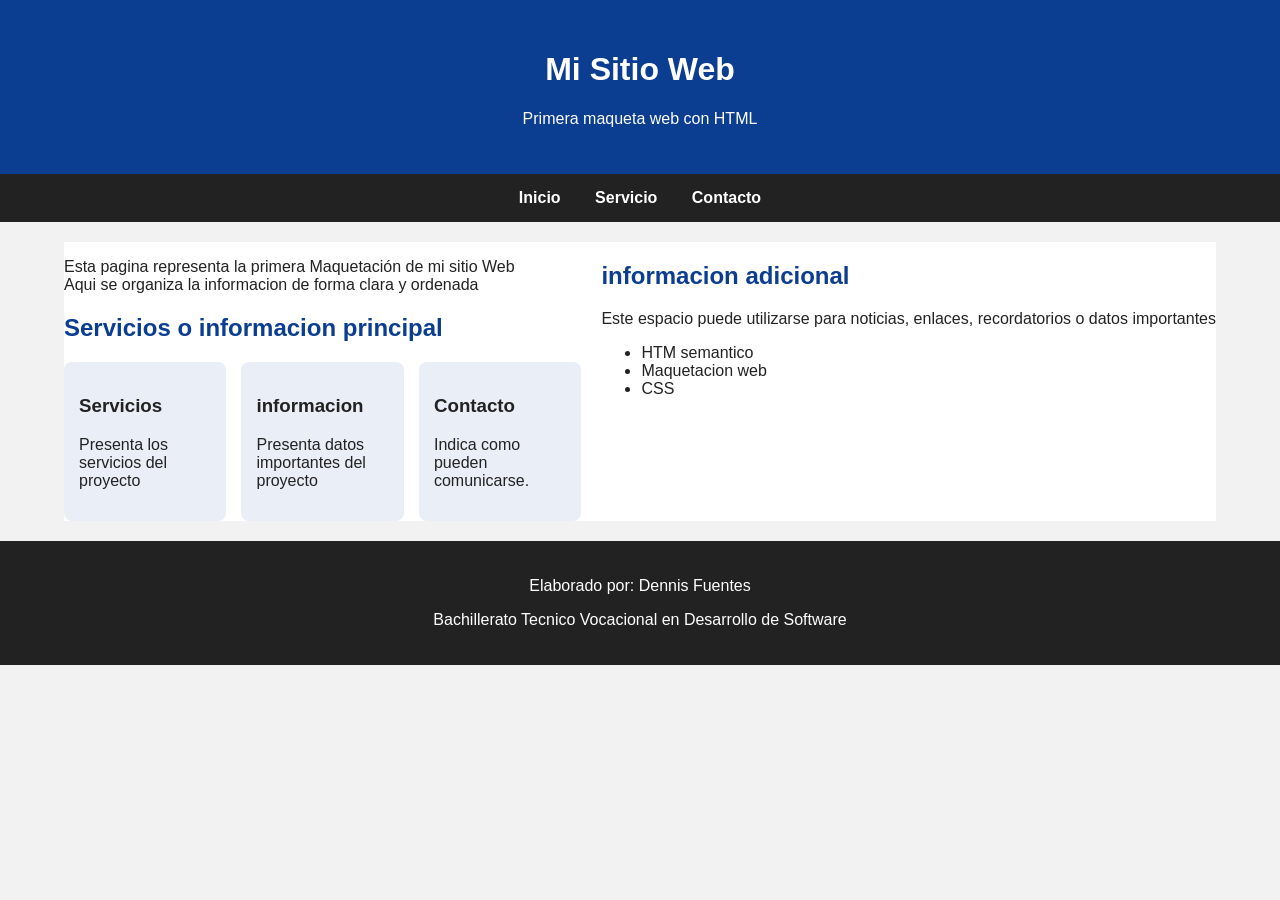
<file: Mi_Sitio_Web/index.html>
<!DOCTYPE html>
<html lang="en">
<head>
    <meta charset="UTF-8">
    <meta name="viewport" content="width=device-width, initial-scale=1.0">
    <title>Maquetación de mi sitio web</title>
    <!--Vincular el archivo de estilo css-->
    <link rel="stylesheet" href="style.css"
</head>
<body>
    <header class="encabezado">
        <h1>Mi Sitio Web</h1>
        <p>Primera maqueta web con HTML</p> 
</header>
</body>
    <!--encabezado principal del sitio-->
    <nav class="menu">
        <a href="inicio.html">Inicio</a>
        <a href="Servicios.html">Servicio</a>
        <a href="Contacto.html">Contacto</a>
    </nav>
    <!--contenedor general de la maquetacion-->
    <div class="contenedor">
        <!--Contenido principal de la pagina-->
        <main class="contenido-principal">
            <section id="Inicio" class="Seccion">
                <p>
                    Esta pagina representa la primera Maquetación de mi sitio Web<br>
                    Aqui se organiza la informacion de forma clara y ordenada
                </p>
            </section>
        </section id="Servicios" class="Seccion">
        <h2>Servicios o informacion principal</h2>
        <!--contenedor de carpetas-->
        <div class="tarjetas">
            <!--primera tarjeta-->
            <article class="tarjeta">
            <h3>Servicios</h3>
            <p>Presenta los servicios del proyecto</p>
            </article>
            <!--Segunda tarjeta-->
            <article class="tarjeta">
                <h3>informacion</h3>
                <p>Presenta datos importantes del proyecto</p>
            </article>
            <!--tercera tarjeta-->
            <article class="tarjeta">
                <h3>Contacto</h3>
                <p>Indica como pueden comunicarse.</p>
            </article>
        </div>
        </main>
        <!--barra lateral con informacion adicional-->
        <aside class="Barra-lateral">
            <h2>informacion adicional</h2>
            <p>Este espacio puede utilizarse para noticias, enlaces, recordatorios o datos importantes
            </p>
            <ul>
                <li>HTM semantico</li>
                <li>Maquetacion web</li>
                <li>CSS</li>

            </ul>
        </aside>
    </div>
    <!--Pie de pagina-->
    <footer id="Contacto" class="pie">
        <p>Elaborado por: Dennis Fuentes</p>
        <p>Bachillerato Tecnico Vocacional en Desarrollo de Software</p>
    </footer>
</html>
</file>
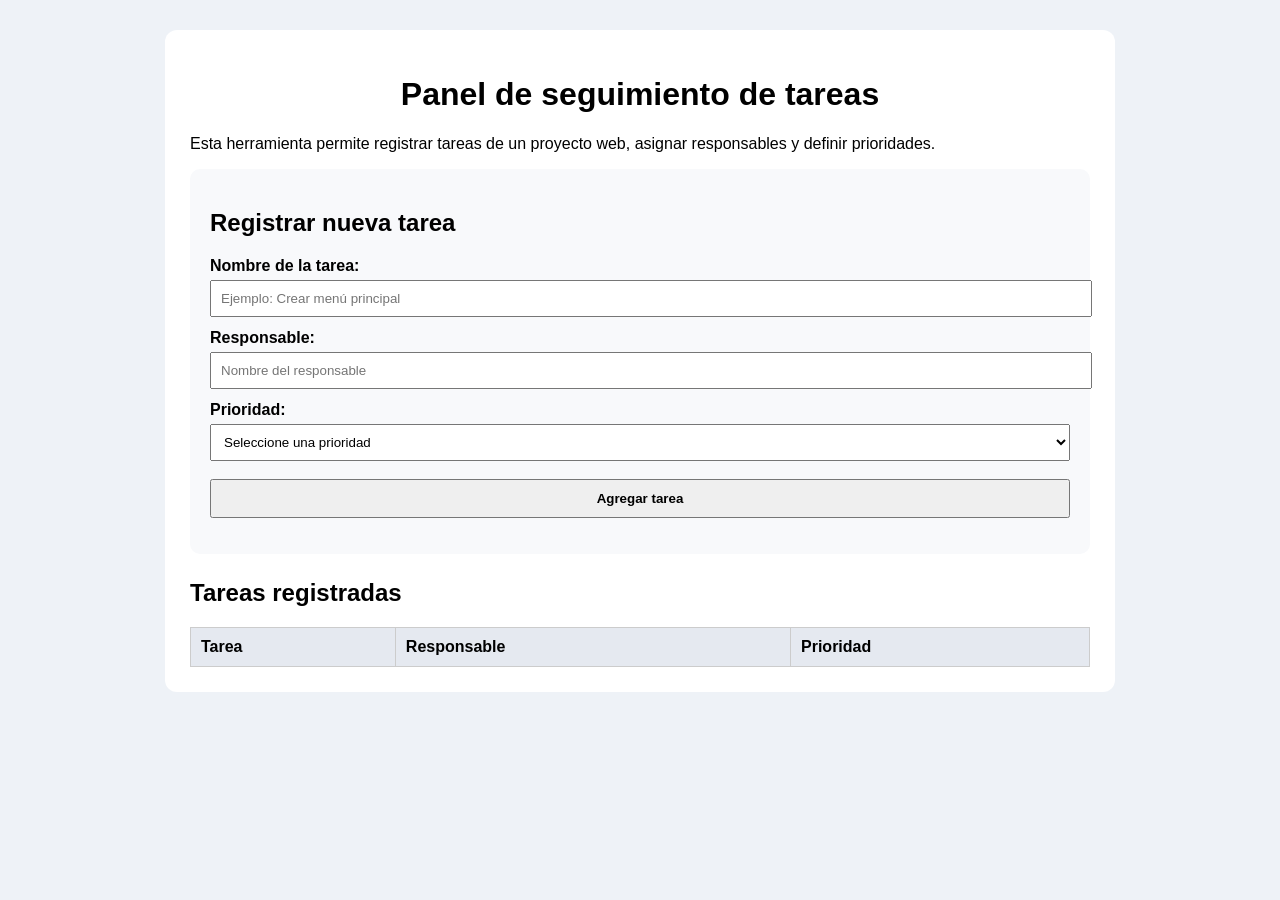
<file: nose/index.html>
<!DOCTYPE html>
<html lang="es">
<head>
    <meta charset="UTF-8">
    <title>Panel de tareas</title>
    <link rel="stylesheet" href="style.css">
</head>
<body>
    <main class="contenedor">
        <h1>Panel de seguimiento de tareas</h1>
        <p>
            Esta herramienta permite registrar tareas de un proyecto web,
            asignar responsables y definir prioridades.
        </p>
        <section class="formulario">
            <h2>Registrar nueva tarea</h2>
            <form id="formTarea">
                <label for="tarea">Nombre de la tarea:</label>
                <input type="text" id="tarea" placeholder="Ejemplo: Crear menú principal">
                <label for="responsable">Responsable:</label>
                <input type="text" id="responsable" placeholder="Nombre del responsable">
                <label for="prioridad">Prioridad:</label>
                <select id="prioridad">
                    <option value="">Seleccione una prioridad</option>
                    <option value="Alta">Alta</option>
                    <option value="Media">Media</option>
                    <option value="Baja">Baja</option>
                </select>
                <button type="submit">Agregar tarea</button>
            </form>
            <p id="mensaje"></p>
        </section>
        <section class="listado">
            <h2>Tareas registradas</h2>
            <table>
                <thead>
                    <tr>
                        <th>Tarea</th>
                        <th>Responsable</th>
                        <th>Prioridad</th>
                    </tr>
                </thead>
                <tbody id="tablaTareas">
                    <!-- Aquí aparecerán las tareas agregadas con JavaScript -->
                </tbody>
            </table>
        </section>
    </main>
    <script src="script.js"></script>
</body>
</html>
</file>
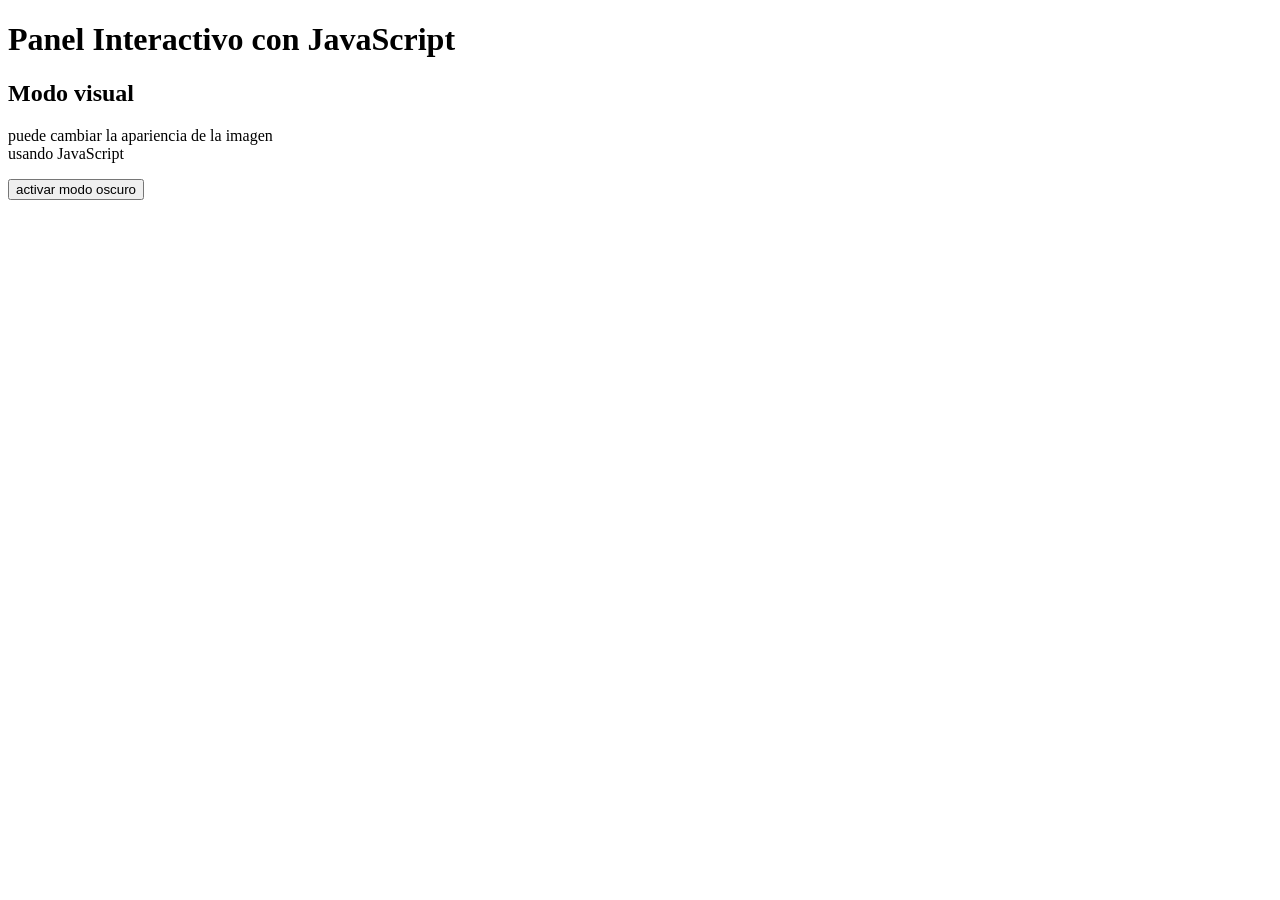
<file: practica de js/index.html>
<!DOCTYPE html>
<html lang="en">
<head>
    <meta charset="UTF-8">
    <meta name="viewport" content="width=device-width, initial-scale=1.0">
    <title>Prueba JavaScript</title>
</head>
<body>
    <header class="encabezado">
        <h1>Panel Interactivo con JavaScript</h1>        
    </header>
    <main class="contenedor">
        <section class="tarjeta">
            <h2>Modo visual</h2>
            <p>puede cambiar la apariencia de la imagen<br>
            usando JavaScript</p>
            <button id="btnModo">
                 activar modo oscuro
            </button>
               

        </section>
    </main>
</body>
</html>
</file>
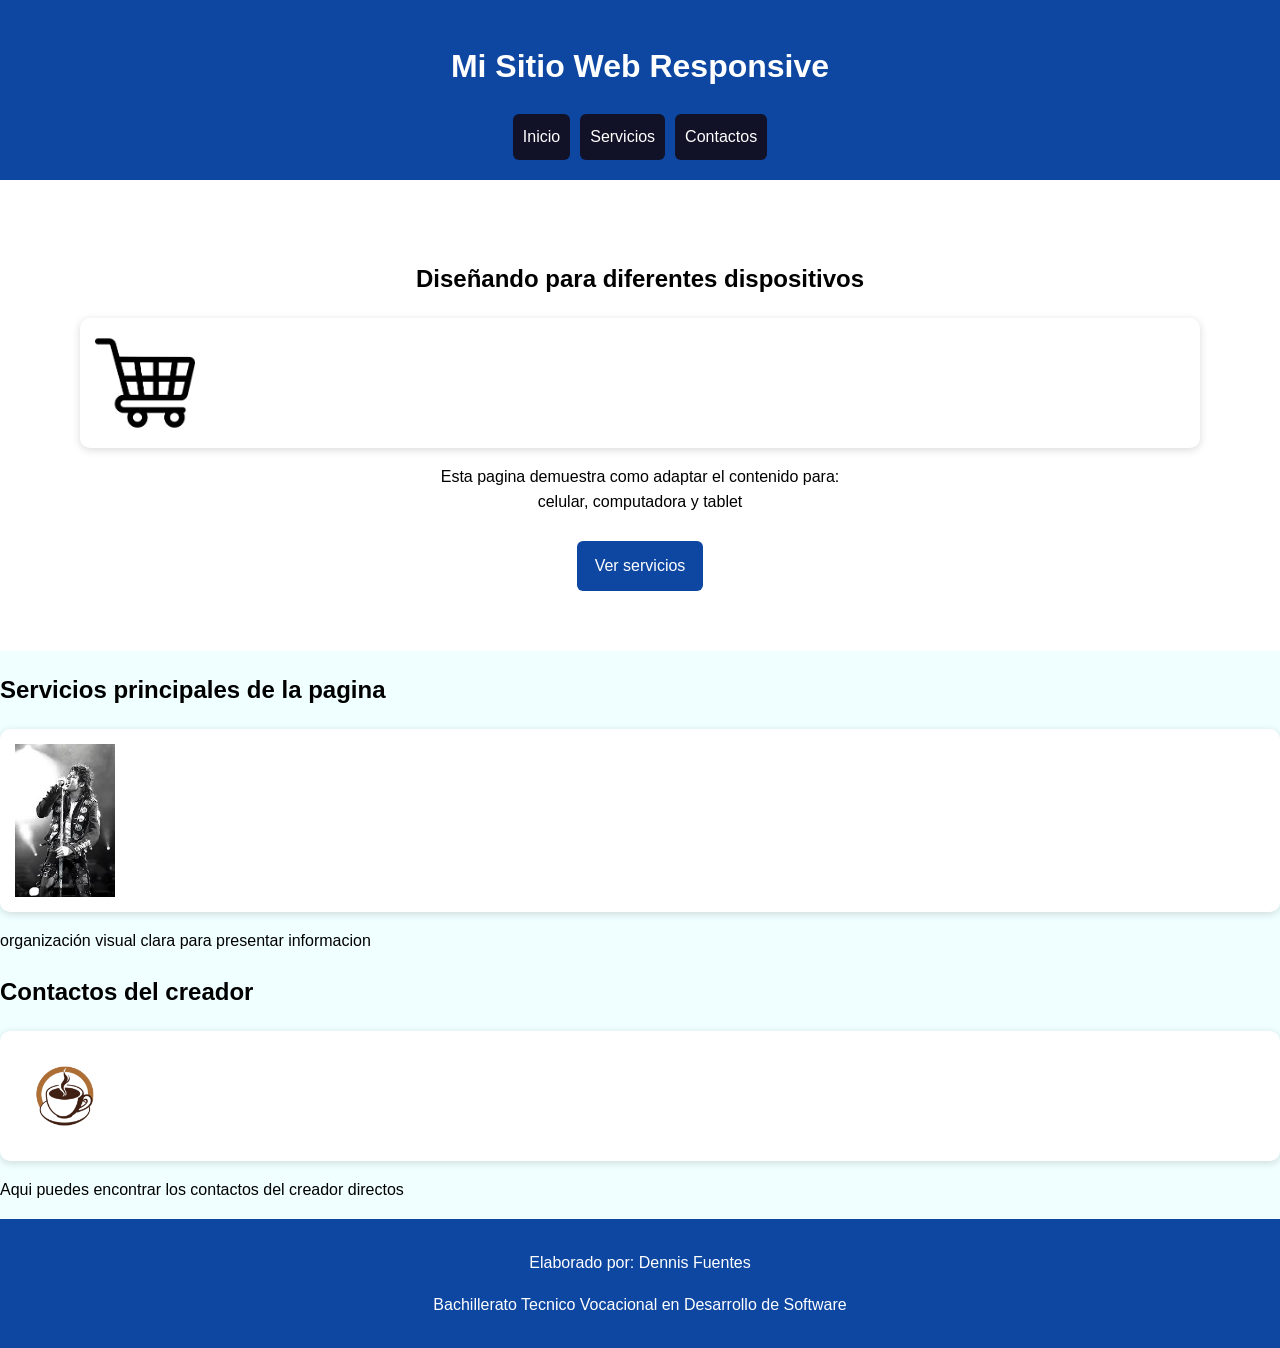
<file: Practicas_responsive/Index.html>
<!DOCTYPE html>
<html lang="en">
<head>
    <meta charset="UTF-8">
    <meta name="viewport" content="width=device-width, initial-scale=1.0">
    <title>Diseño Responsive</title>
    <link rel="stylesheet" href="Estilos/Estilo-index.css">
</head>

<body>
    <header class="encabezado">
        <h1>Mi Sitio Web Responsive</h1>
        <nav aria-label="Navegación principal">
            <a href="#inicio">Inicio</a>
            <a href="#servicios">Servicios</a>
            <a href="Contactos">Contactos</a>
        </nav>
    </header>
    <main>
        <section id="inicio" class="hero">
            <h2>Diseñando para diferentes dispositivos</h2>
            <div class="contenedor de tarjetas">
                <article class="tarjeta">
                    <img src="imagenes/images (1).png" alt="Imagen de un carrito de supermercado">
                </article>
            </div>

            <p>Esta pagina demuestra como adaptar el contenido para:<br> celular, computadora y tablet</p>
            <a class="boton" href="#Servicios">Ver servicios</a>
        </section>
        <section id="Servicios" class="comun">
            <h2>Servicios principales de la pagina</h2>
            <div class="Contenedor de tarjetas">
                <article class="tarjeta">
                    <img src="imagenes/images (3).jpg"  alt="imagen de Michael Jackson">
                </article>
            </div>
            <p>organización visual clara para presentar informacion</p>
        
        </section>
        <section id="Contactos" class="contactos-principales">
            <h2>Contactos del creador</h2>
            <div class="contenedor de tarjetas">
                <article class="tarjeta">
                    <img src="imagenes/collection-of-simple-coffee-cup-logo-designs-isolated-png.webp"  alt="Imagen de una taza de cafe" >
                </article>
            </div>            
            <p>Aqui puedes encontrar los contactos del creador directos</p>
            
        </section>

    </main>
</body>
 <footer id="Contacto" class="pie">
        <p>Elaborado por: Dennis Fuentes</p>
        <p>Bachillerato Tecnico Vocacional en Desarrollo de Software</p>
    </footer>
</html>
</file>
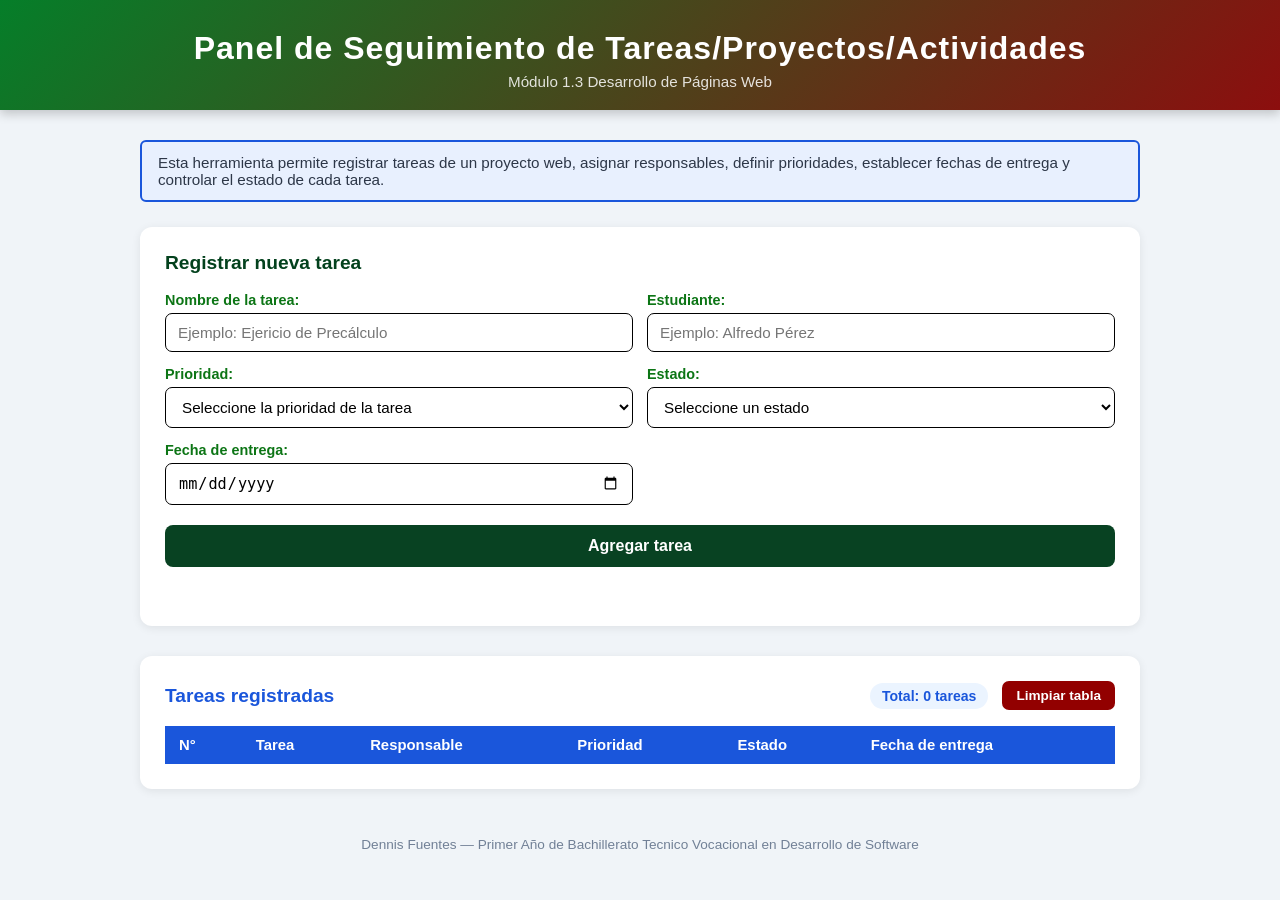
<file: Tarea_28_05_2026/index.html>
<!DOCTYPE html>
<html lang="es">
<head>
    <meta charset="UTF-8">
    <meta name="viewport" content="width=device-width, initial-scale=1.0">
    <title>Panel de Seguimiento de Tareas</title>
    <link rel="stylesheet" href="style.css">
</head>
<body>
    <header class="encabezado">
        <h1>Panel de Seguimiento de Tareas/Proyectos/Actividades</h1>
        <p class="subtitulo">Módulo 1.3 Desarrollo de Páginas Web</p>
    </header>

    <main class="contenedor">
        <p class="descripcion">
            Esta herramienta permite registrar tareas de un proyecto web, asignar responsables,
            definir prioridades, establecer fechas de entrega y controlar el estado de cada tarea.
        </p>

        <!-- Formulario de registro -->
        <section class="formulario">
            <h2> Registrar nueva tarea</h2>
            <div class="campos">
                <div class="campo-grupo">
                    <label for="tarea">Nombre de la tarea:</label>
                    <input type="text" id="tarea" placeholder="Ejemplo: Ejericio de Precálculo">
                </div>
                <div class="campo-grupo">
                    <label for="responsable">Estudiante:</label>
                    <input type="text" id="responsable" placeholder="Ejemplo: Alfredo Pérez">
                </div>
                <div class="campo-grupo">
                    <label for="prioridad">Prioridad:</label>
                    <select id="prioridad">
                        <option value="">Seleccione la prioridad de la tarea</option>
                        <option value="Alta">Alta</option>
                        <option value="Media">Media</option>
                        <option value="Baja">Baja</option>
                    </select>
                </div>
                <div class="campo-grupo">
                    <label for="estado">Estado:</label>
                    <select id="estado">
                        <option value="">Seleccione un estado</option>
                        <option value="Pendiente">Pendiente</option>
                        <option value="En proceso">En proceso</option>
                        <option value="Finalizada">Finalizada</option>
                    </select>
                </div>
                <div class="campo-grupo">
                    <label for="fecha">Fecha de entrega:</label>
                    <input type="date" id="fecha">
                </div>
            </div>
            <button id="btnAgregar" type="button"> Agregar tarea</button>
            <p id="mensaje"></p>
        </section>

        <!-- Listado de tareas -->
        <section class="listado">
            <div class="listado-encabezado">
                <h2> Tareas registradas</h2>
                <div class="controles">
                    <span id="contador" class="contador">Total: 0 tareas</span>
                    <button id="btnLimpiar" type="button">Limpiar tabla</button>
                </div>
            </div>
            <div class="tabla-contenedor">
                <table>
                    <thead>
                        <tr>
                            <th>N°</th>
                            <th>Tarea</th>
                            <th>Responsable</th>
                            <th>Prioridad</th>
                            <th>Estado</th>
                            <th>Fecha de entrega</th>
                        </tr>
                    </thead>
                    <tbody id="tablaTareas">
                        <!-- Las tareas se agregan dinámicamente con JavaScript -->
                    </tbody>
                </table>
            </div>
        </section>
    </main>

    <footer class="pie">
        <p>Dennis Fuentes — Primer Año de Bachillerato Tecnico Vocacional en Desarrollo de Software</p>
    </footer>

    <script src="script.js"></script>
</body>
</html>
</file>
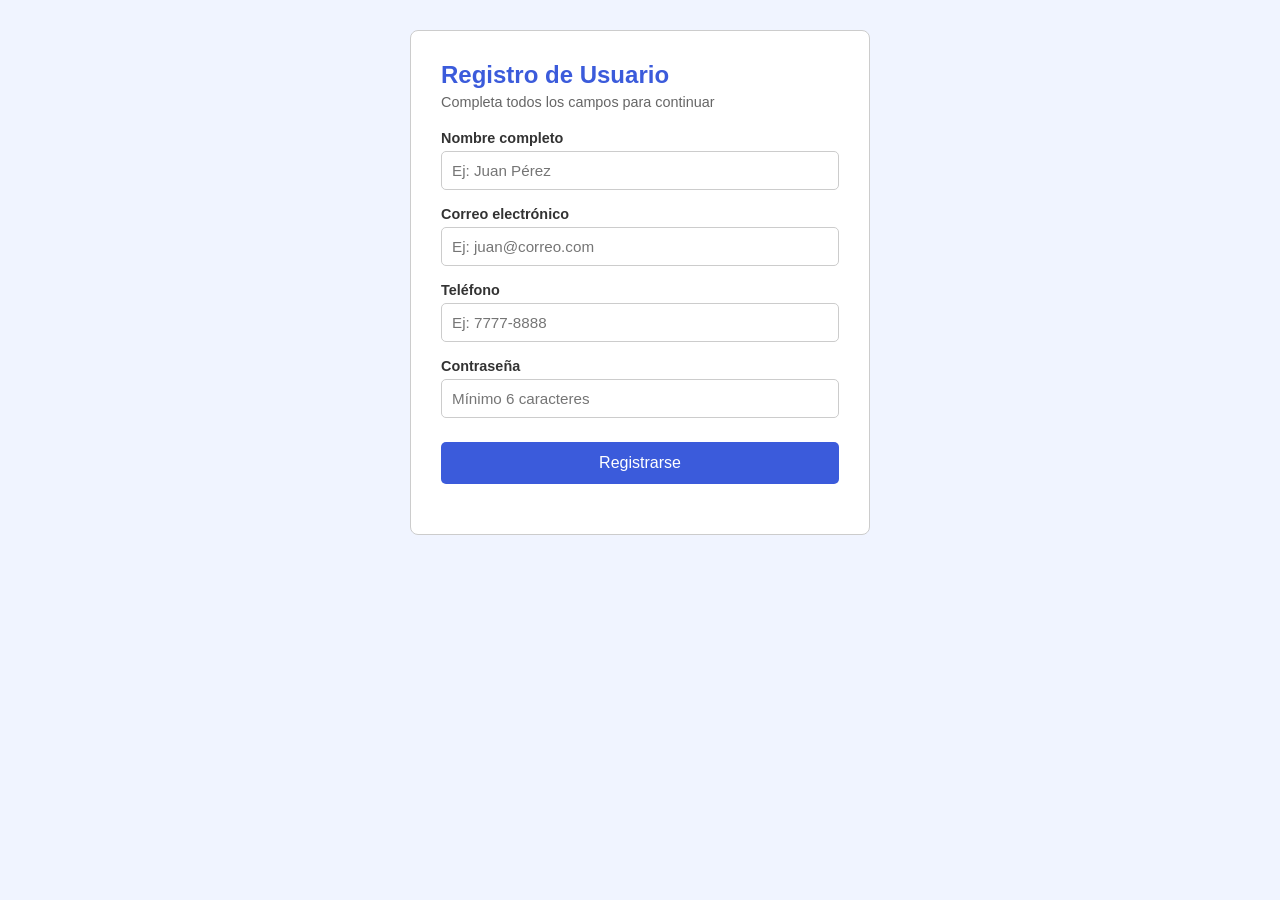
<file: Trabajo_01_06_2026/index.html>
<!DOCTYPE html>
<html lang="es">
<head>
  <meta charset="UTF-8" />
  <meta name="viewport" content="width=device-width, initial-scale=1.0"/>
  <title>Formulario de Registro</title>
  <link rel="stylesheet" href="style.css" />
</head>
<body>

  <div class="container">
    <h1>Registro de Usuario</h1>
    <p class="subtitle">Completa todos los campos para continuar</p>

    <form id="registroForm" novalidate>

      <div class="campo">
        <label for="nombre">Nombre completo</label>
        <input type="text" id="nombre" placeholder="Ej: Juan Pérez" />
        <span class="error" id="errorNombre"></span>
      </div>

      <div class="campo">
        <label for="correo">Correo electrónico</label>
        <input type="email" id="correo" placeholder="Ej: juan@correo.com" />
        <span class="error" id="errorCorreo"></span>
      </div>

      <div class="campo">
        <label for="telefono">Teléfono</label>
        <input type="tel" id="telefono" placeholder="Ej: 7777-8888" />
        <span class="error" id="errorTelefono"></span>
      </div>

      <div class="campo">
        <label for="password">Contraseña</label>
        <input type="password" id="password" placeholder="Mínimo 6 caracteres" />
        <span class="error" id="errorPassword"></span>
      </div>

      <button type="submit" id="btnRegistrar">Registrarse</button>

    </form>

    <div class="confirmacion" id="confirmacion"></div>

    <div class="lista-usuarios" id="listaUsuarios"></div>
  </div>

  <script src="script.js"></script>
</body>
</html>
</file>
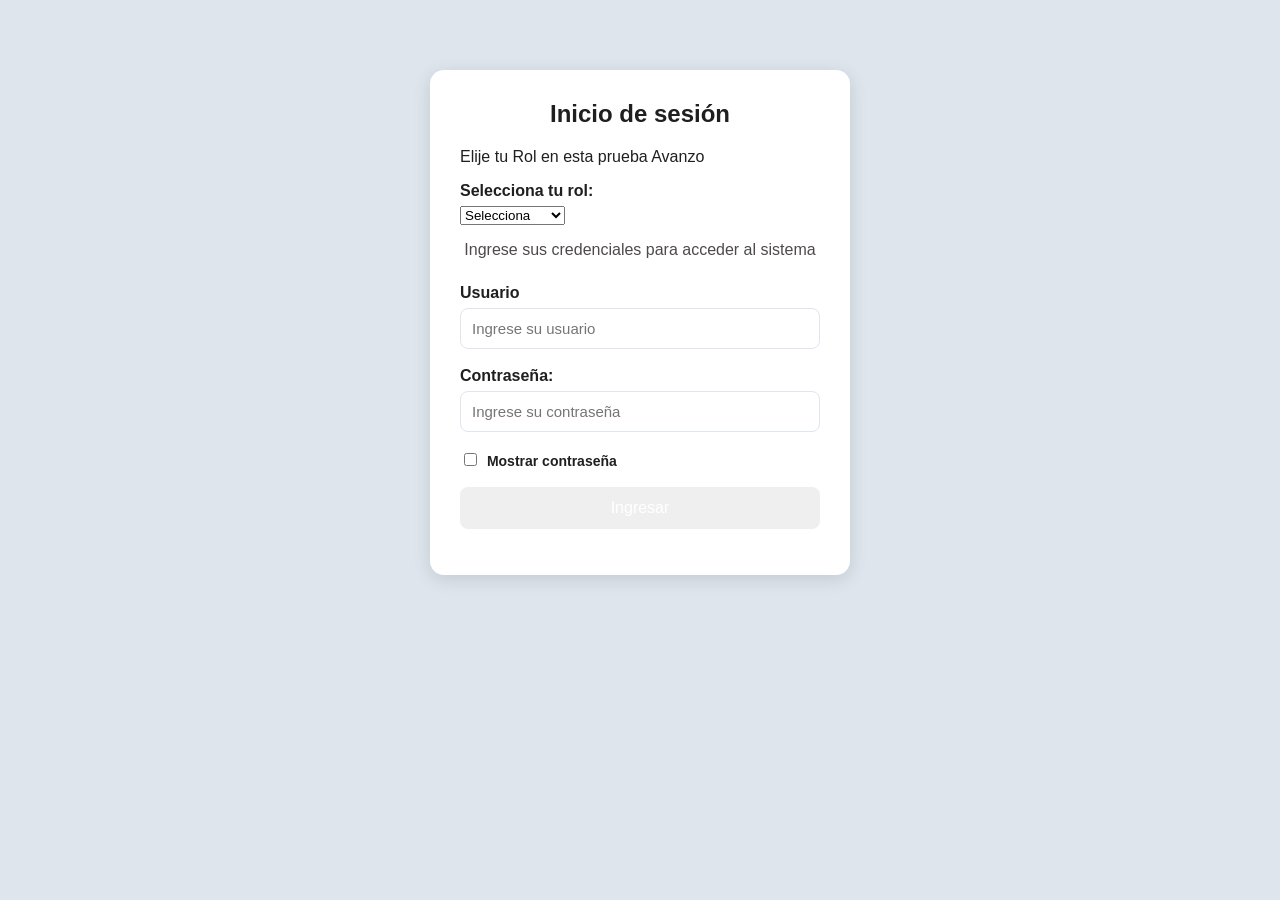
<file: Inicio_de_sesion/inicioLogin.html>
<!DOCTYPE html>
<html lang="en">
<head>
    <meta charset="UTF-8">
    <meta name="viewport" content="width=device-width, initial-scale=1.0">
    <title>Login con DOM</title>
    <link rel="stylesheet" href="estiloLogin.css">
    <script src="scriptLogin.js" defer></script>
</head>
<body>
    <main class="contenedor">
        <section class="login-card" id ="logincard">
            <h1>Inicio de sesión</h1>
              <p> Elije tu Rol en esta prueba Avanzo</p>
            <form action="/procesar" method="post">
            <label for="rol">Selecciona tu rol:</label>
            <select name="rol" id="rol" required>
            <option value="">Selecciona </option>
            <option value="admin">Administrador</option>
            <option value="editor">Estudiante</option>
         <option value="usuario">Docente</option>
  </select>
                </ul>
            </select>
            <p class ="descripción">Ingrese sus credenciales para acceder al sistema</p>
            <!--formulario de acceso-->
            <form id="formLogin">
                <div class="grupo">
                    <label for="usuario">Usuario</label>
                    <input type="text" id="usuario" placeholder="Ingrese su usuario">
                    <small id="errorUsuario" class="error"></small>
                </div>
                <div class="grupo">
                    <label for="clave">Contraseña:</label>
                    <input type="password" id="clave" placeholder="Ingrese su contraseña">
                    <small id="errorClave" class="error"> </small>
                </div>
                <div class="opciones">
                    <label>
                        <input type="checkbox" id="mostrarClave">
                        Mostrar contraseña
                    </label>
                </div>
                <button type="submit">Ingresar</button>
                <p id="mensajeGeneral" class="mensaje"></p>
            </form>
        </section>
        <!--Panel que se mostrará si el usuario ingresa correctamente-->
        <section class="panel oculto" id="panelBienvenida">
            <h2>Acceso concedido</h2>
            <p>Bienvenido/a, <strong id="nombreUsuario"></strong>
            </p>
            <button id="btnCerrarSesion">Cerrar sesión</button>
        </section>
    </main>
    
</body>
</html>
</file>
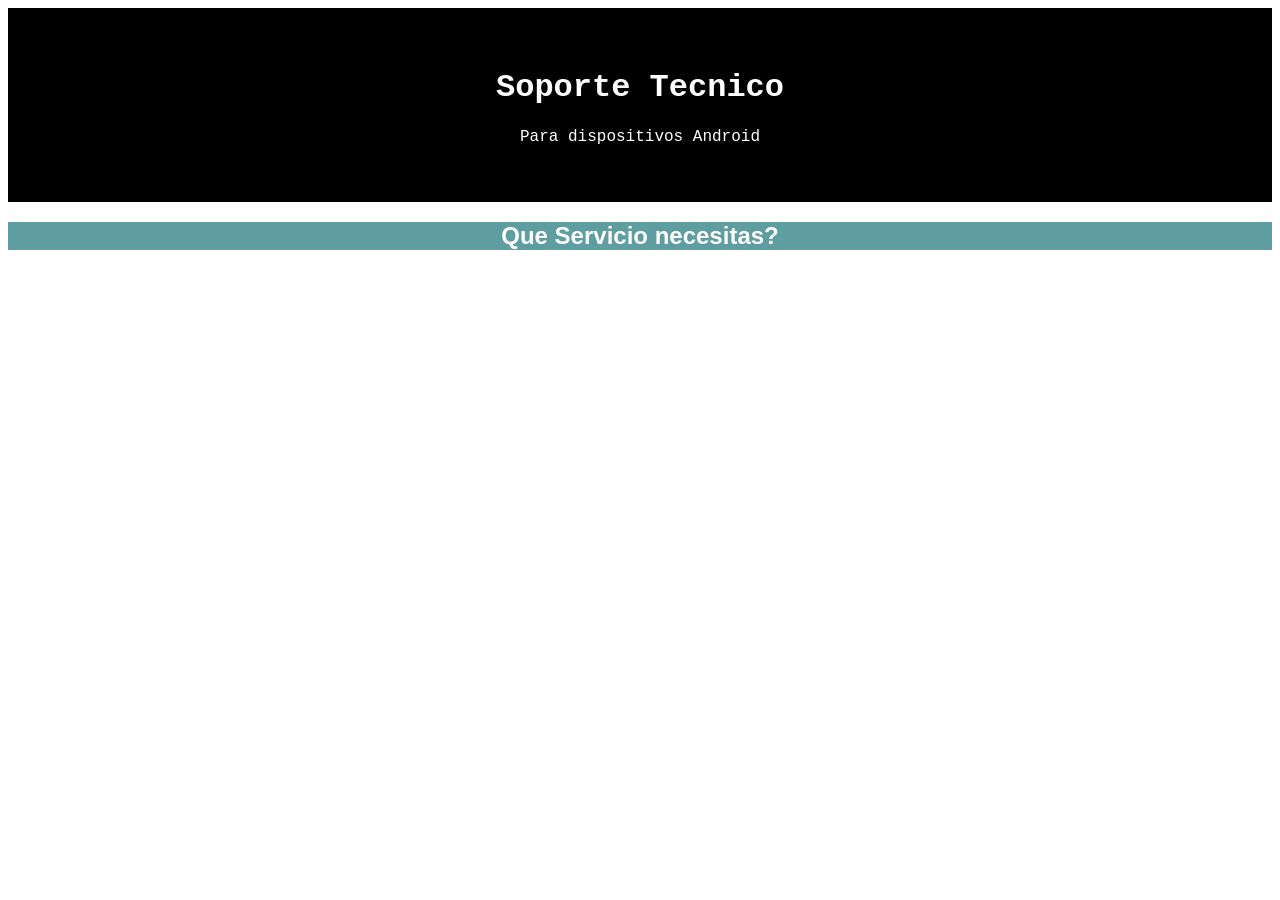
<file: Mi_Sitio_Web/Servicios.html>
<!DOCTYPE html>
<html lang="en">
<head>
    <meta charset="UTF-8">
    <meta name="viewport" content="width=device-width, initial-scale=1.0">
    <title>Servicios</title>
    <link rel="stylesheet" href="style-servicios.css"
</head>
<body>
    <!--encabezado principal-->
    <header class="encabezado-servicios">
        <h1>Soporte Tecnico</h1>
        <p>Para dispositivos Android</p>
    </header>
</body>
<nav>
    <div class="contenedor-servicios">
        <main class="servicios">
            <section id="Servicio" class="seccion">
                <h2>Que Servicio necesitas?</h2>
            </section>
        </main>

    </div>
        
    </div>
</nav>
</html>
</file>
<file: Mi_Sitio_Web/style.css>
/* Estilo general de toda la página */
body {
    margin: 0;
    font-family: Arial, sans-serif;
    background-color: #f2f2f2;
    color: #222;
}

/* Encabezado principal */
.encabezado {
    background-color: #0b3d91;
    color: white;
    text-align: center;
    padding: 30px;
}

/* Menú de navegación */
.menu {
    background-color: #222;
    text-align: center;
    padding: 15px;
}

/* Enlaces del menú */
.menu a {
    color: white;
    text-decoration: none;
    margin: 0 15px;
    font-weight: bold;
}

/* Efecto al pasar el cursor sobre los enlaces */
.menu a:hover {
    text-decoration: underline;
}

/* Contenedor general de la página */
.contenedor {
    width: 90%;
    margin: 20px auto;
    display: flex;
    gap: 20px;
    background-color:white ;
}

/* Área principal del contenido */
.contenido-principal {
    flex: 3;
}

/* Barra lateral */
.barra-lateral {
    flex: 1;
    background-color:white;
    padding: 20px;
    border-radius: 8px;
}

/* Secciones de contenido */
.seccion {
    background-color: red;
    padding: 20px;
    margin-bottom: 20px;
    border-radius: 8px;
}

/* Contenedor de tarjetas */
.tarjetas {
    display: flex;
    gap: 15px;
}

/* Cada tarjeta individual */
.tarjeta {
    background-color: #e9eef7;
    padding: 15px;
    border-radius: 8px;
    flex: 1;
}

/* Títulos secundarios */
h2 {
    color: #0b3d91;
}

/* Pie de página */
.pie {
    background-color: #222;
    color: white;
    text-align: center;
    padding: 20px;
}
</file>
<file: nose/style.css>
body {
    font-family: Arial, sans-serif;
    background-color: #eef2f7;
    margin: 0;
    padding: 0;
}

.contenedor {
    width: 85%;
    max-width: 900px;
    margin: 30px auto;
    background-color: white;
    padding: 25px;
    border-radius: 12px;
}

h1 {
    text-align: center;
}

.formulario {
    background-color: #f8f9fb;
    padding: 20px;
    border-radius: 10px;
    margin-bottom: 25px;
}

label {
    display: block;
    margin-top: 12px;
    font-weight: bold;
}

input,
select {
    width: 100%;
    padding: 9px;
    margin-top: 5px;
}

button {
    margin-top: 18px;
    padding: 10px;
    width: 100%;
    cursor: pointer;
    font-weight: bold;
}

#mensaje {
    font-weight: bold;
    text-align: center;
    margin-top: 15px;
}

table {
    width: 100%;
    border-collapse: collapse;
}

th,
td {
    border: 1px solid #cccccc;
    padding: 10px;
    text-align: left;
}

th {
    background-color: #e5e9f0;
}
</file>
<file: Practicas_responsive/Estilos/Estilo-index.css>
/* Aplica un cálculo mas orientado de tamaños*/
*{
    box-sizing: border-box;
}

/*Estilo generales del cuerpo de la página */
body{
    margin: 0;
    font-family: Arial, Helvetica, sans-serif;
    line-height: 1.6;
    background-color: azure;
    color:black
}
/* las imágenes no se salen de su contenedor */
img{
    max-width: 100px;
    height: auto;
    display: block;
}
/*Encabezado principal */
.encabezado {
    background-color: #0d47a1;
    color: white;
    padding: 20px;
    text-align: center;
}
/*Navegación en columna para celular*/
nav{
    display: flex;
    flex-direction: column;
    gap:10px;
    margin-top: 15px;
}
/*Estilo de enlaces del menú*/
nav a {
    color:white;
    text-decoration: none;
    background-color: rgb(17, 17, 39);
    padding: 10px;
    border-radius: 6px;
}
/*sección principal*/
.hero {
    padding: 30px 20px;
    text-align: center;
    background-color: white;
}
/*botón principal*/
.boton{
    display: inline-block;
    background-color: #0d47a1;
    color: white;
    padding: 12px 18px;
    border-radius: 6px;
    text-decoration: none;
    margin-top: 10px;
}
/* Sección de servicios*/
.seccion-servicios{
    padding: 30px 20px;
}
/*Contenedor de tarjetas en columna para celular*/
.contenedor-tarjetas{
    display: flex;
    flex-direction: column;
    gap: 20px;
}
/*Tarjeta individual*/
.tarjeta{
    background-color: white;
    border-radius: 10px;
    padding: 15px;
    box-shadow: 0 2px 8px rgb(0,0,0,0.15);
}
/*Títutlo dentro de la tarjeta*/
.tarjeta h3{
    color: rgb(16, 16, 98);
}
/*Pie de página*/
footer{
    background-color: #0d47a1;
    color: white;
    text-align: center;
    padding: 15px;
}
/*Estilos para pantalla medianas o grandes*/
/*Cuando la pantalla mida 768 pixeles o más, las 
tarjetas cambiarán de columna o fila*/

@media(min-width: 768px){
    /*El menú cambia de columna a fila*/
    nav{
        flex-direction: row;
        justify-content: center;
    }
    /* La sección principal gana más espacio*/
    .hero{
        padding: 60px 80px;
    }
    /* Las tarjetas cambian de columna a fila*/
    .contenedor-tarjetas{
        flex-direction: row;
    }
    /* Cada tarjeta ocupe el mismo espacio*/
    .tarjeta{
        flex:1;
    }
}
</file>
<file: Tarea_28_05_2026/style.css>
/*estilo general de la pagina*/
* {
    box-sizing: border-box;
    margin: 0;
    padding: 0;
}

body {
    font-family: 'Segoe UI', Arial, sans-serif;
    background-color: #f0f4f8;
    color: #012b11;
}

/*encabezado*/
.encabezado {
    background: linear-gradient(135deg, #057e29, #8c0e0e);
    color: white;
    text-align: center;
    padding: 30px 20px 20px;
    box-shadow: 0 4px 10px rgba(0,0,0,0.2);
}

.encabezado h1 {
    font-size: 2rem;
    letter-spacing: 1px;
}

.subtitulo {
    font-size: 0.95rem;
    opacity: 0.85;
    margin-top: 6px;
}

/*contenedor principal de la pagina*/
.contenedor {
    width: 90%;
    max-width: 1000px;
    margin: 30px auto;
}

.descripcion {
    background-color: #e8f0fe;
    border: 2px solid #1a56db;
    padding: 12px 16px;
    border-radius: 6px;
    margin-bottom: 25px;
    font-size: 0.95rem;
    color: #2d3748;
}

/*formulario*/
.formulario {
    background-color: white;
    padding: 25px;
    border-radius: 12px;
    border: 2px color rgb(0, 0, 0);
    box-shadow: 0 2px 10px rgba(0,0,0,0.08);
    margin-bottom: 30px;
}

.formulario h2 {
    color: #03411d;
    margin-bottom: 18px;
    font-size: 1.2rem;
}

.campos {
    display: grid;
    grid-template-columns: 1fr 1fr;
    gap: 14px;
}

.campo-grupo {
    display: flex;
    flex-direction: column;
}

label {
    font-weight: 600;
    font-size: 0.9rem;
    margin-bottom: 5px;
    color: #0c7515;
}

input[type="text"],
input[type="date"],
select {
    width: 100%;
    padding: 10px 12px;
    border: 1.5px solid #000000;
    border-radius: 7px;
    font-size: 0.95rem;
    background-color: #ffffff;
    transition: border-color 0.2s;
}

input[type="text"]:focus,
input[type="date"]:focus,
select:focus {
    outline: none;
    border-color: #053819;
    background-color: #ffffff;
}

/*botones*/
#btnAgregar {
    margin-top: 20px;
    width: 100%;
    padding: 12px;
    background-color: #084222;
    color: white;
    border: none;
    border-radius: 8px;
    font-size: 1rem;
    font-weight: bold;
    cursor: pointer;
    transition: background-color 0.2s, transform 0.1s;
}

#btnAgregar:hover {
    background-color: #1547c0;
    transform: translateY(-1px);
}

#btnAgregar:active {
    transform: translateY(0);
}

#btnLimpiar {
    padding: 7px 14px;
    background-color: #920000;
    color: white;
    border: none;
    border-radius: 7px;
    font-size: 0.85rem;
    font-weight: bold;
    cursor: pointer;
    transition: background-color 0.2s;
}

#btnLimpiar:hover {
    background-color: #c53030;
}

/*mensaje de validacion*/
#mensaje {
    font-weight: bold;
    text-align: center;
    margin-top: 12px;
    font-size: 0.95rem;
    min-height: 22px;
}

/*el listado de tareas*/
.listado {
    background-color: white;
    padding: 25px;
    border-radius: 12px;
    box-shadow: 0 2px 10px rgba(0,0,0,0.08);
}

.listado-encabezado {
    display: flex;
    justify-content: space-between;
    align-items: center;
    margin-bottom: 16px;
    flex-wrap: wrap;
    gap: 10px;
}

.listado-encabezado h2 {
    color: #1a56db;
    font-size: 1.2rem;
}

.controles {
    display: flex;
    align-items: center;
    gap: 14px;
}

.contador {
    background-color: #ebf4ff;
    color: #1a56db;
    font-weight: bold;
    padding: 5px 12px;
    border-radius: 20px;
    font-size: 0.88rem;
}

/*tabla*/
.tabla-contenedor {
    overflow-x: auto;
}

table {
    width: 100%;
    border-collapse: collapse;
    font-size: 0.93rem;
}

th {
    background-color: #1a56db;
    color: white;
    padding: 11px 14px;
    text-align: left;
    font-weight: 600;
}

td {
    padding: 10px 14px;
    border-bottom: 1px solid #e2e8f0;
    vertical-align: middle;
}

tbody tr:hover {
    background-color: #f7faff;
}

tbody tr:nth-child(even) {
    background-color: #f8f9fb;
}

/*colores de la prioridad*/
.prioridad-alta {
    background-color: #fed7d7;
    color: #c53030;
    padding: 4px 10px;
    border-radius: 12px;
    font-weight: bold;
    font-size: 0.85rem;
    display: inline-block;
}

.prioridad-media {
    background-color: #fefcbf;
    color: #b7791f;
    padding: 4px 10px;
    border-radius: 12px;
    font-weight: bold;
    font-size: 0.85rem;
    display: inline-block;
}

.prioridad-baja {
    background-color: #c6f6d5;
    color: #276749;
    padding: 4px 10px;
    border-radius: 12px;
    font-weight: bold;
    font-size: 0.85rem;
    display: inline-block;
}

/*colores del estado de la tarea*/
.estado-pendiente {
    color: #718096;
    font-style: italic;
}

.estado-proceso {
    color: #2b6cb0;
    font-weight: bold;
}

.estado-finalizada {
    color: #276749;
    font-weight: bold;
}

/*el pie de la pagina*/
.pie {
    text-align: center;
    padding: 18px;
    margin-top: 20px;
    color: #718096;
    font-size: 0.85rem;
}

/*responsive*/
@media (max-width: 600px) {
    .campos {
        grid-template-columns: 1fr;
    }

    .encabezado h1 {
        font-size: 1.4rem;
    }
}
</file>
<file: Trabajo_01_06_2026/style.css>
/*reinicio basico*/
* {
  margin: 0;
  padding: 0;
  box-sizing: border-box;
}

/*BODY*/
body {
  font-family: Arial, sans-serif;
  background-color: #f0f4ff;
  padding: 30px;
  color: #333;
}

/*CONTENEDOR*/
.container {
  background: white;
  padding: 30px;
  max-width: 460px;
  margin: 0 auto;
  border: 1px solid #ccc;
  border-radius: 8px;
}

h1 {
  font-size: 1.5rem;
  color: #3b5bdb;
  margin-bottom: 5px;
}

.subtitle {
  color: #666;
  margin-bottom: 20px;
  font-size: 0.9rem;
}

/*CAMPOS*/
.campo {
  margin-bottom: 16px;
}

label {
  display: block;
  font-weight: bold;
  margin-bottom: 5px;
  font-size: 0.9rem;
}

input {
  width: 100%;
  padding: 10px;
  border: 1px solid #ccc;
  border-radius: 5px;
  font-size: 0.95rem;
}

input:focus {
  outline: none;
  border-color: #3b5bdb;
}

input.invalido {
  border-color: red;
}

/* ===== ERROR ===== */
.error {
  color: red;
  font-size: 0.8rem;
  margin-top: 3px;
}

/* ===== BOTÓN ===== */
button[type="submit"] {
  width: 100%;
  padding: 12px;
  background-color: #3b5bdb;
  color: white;
  border: none;
  border-radius: 5px;
  font-size: 1rem;
  cursor: pointer;
  margin-top: 8px;
}

button[type="submit"]:hover {
  background-color: #2f4ac2;
}

/* ===== CONFIRMACIÓN ===== */
.confirmacion {
  display: none;
  margin-top: 16px;
  padding: 10px;
  border-radius: 5px;
  font-weight: bold;
}

.confirmacion.exito {
  display: block;
  background-color: #d3f9d8;
  color: green;
}

/* ===== LISTA DE USUARIOS ===== */
.lista-usuarios {
  margin-top: 20px;
}

.lista-usuarios h2 {
  font-size: 1rem;
  color: #3b5bdb;
  margin-bottom: 10px;
}

.usuario-card {
  background: #f8f9fa;
  padding: 10px 14px;
  margin-bottom: 8px;
  border-left: 4px solid #3b5bdb;
  border-radius: 4px;
  font-size: 0.9rem;
  line-height: 1.6;
}
</file>
<file: Inicio_de_sesion/estiloLogin.css>
/*Diseño general del cuerpo de la página*/

body{
    margin: 0;
    font-family: Arial,sans-serif;
    background: #dee5ed;
    color: #1f1f1f;
}

/*Contenedor principal centrado*/
.contenedor{
    width: 90%;
    max-width: 420px;
    margin: 70px auto;
}

/*Tarjeta del login y panel de bienvenida*/
.login-card,.panel{
    background: white;
    padding: 30px;
    border-radius: 14px;
    box-shadow: 0 4px 18px rgb(0, 0,0,0.12);
}
/*titulo*/
h1, h2{
    text-align: center;
    margin-top: 0;
}
/*Texto descriptivo*/
.descripción{
    text-align: center;
    margin-bottom: 25px;
    color: #4f4a4a;
}
/*Grupo de cada campo*/
.grupo {
    margin-bottom: 18px;
}
/*etiquetas*/
label{
    display: block;
    font-weight: bold;
    margin-bottom: 6px;
}
/*campos de entrada*/
input[type="text"],
input[type="password"]{
    width: 100%;
    padding: 11px;
    border:1px solid #dee5ed;
    border-radius: 8px;
    font-size: 15px;
}
/* efecto al seleccionar un campo*/
input:focus{
    outline: none;
    border-color: #252525;
}
/*Opciones del formulario*/
.opciones{
    margin-bottom: 18px;
    font-size: 14px;
}
/*checkbox*/
.opciones input{
    margin-right: 6px;
}
/*Botones*/
button{
    width: 100%;
    padding: 12px;
    border: none;
    border-radius: 8px;
    color:white;
    font-size: 16px;
    cursor: pointer;
}
/*Efecto hover del botón*/
button:hover{
    background: #1e40af;
}
/*Mensaje de error*/
.error{
    display: block;
    color:#dc2626;
    font-size: 13px;
    margin-top: 5px;
}
/*mensaje general*/
.mensaje{
    text-align: center;
    font-weight: bold;
    margin-top: 15px;
}
/*Campo correcto*/
.correcto{
    border-color: #16a3;
}
/*Campo incorrecto*/
.incorrecto{
    border-color: #dc2626;
}
/*Ocultar elementos*/
.oculto{
    display: none;
}
/*Reinicio básico de márgenes y modelo de caja*/
*{
    box-sizing: border-box;
}
</file>
<file: Mi_Sitio_Web/style-servicios.css>
.encabezado-servicios{
    background-color: black;
    color: white;
    font-family: 'Courier New', Courier, monospace;
    padding: 40px;
    text-align: center;
}
.contenedor-servicios {
    background-color: cadetblue;
    color: white;
    font-family: 'Franklin Gothic Medium', 'Arial Narrow', Arial, sans-serif;
    text-align: center;

}
</file>
